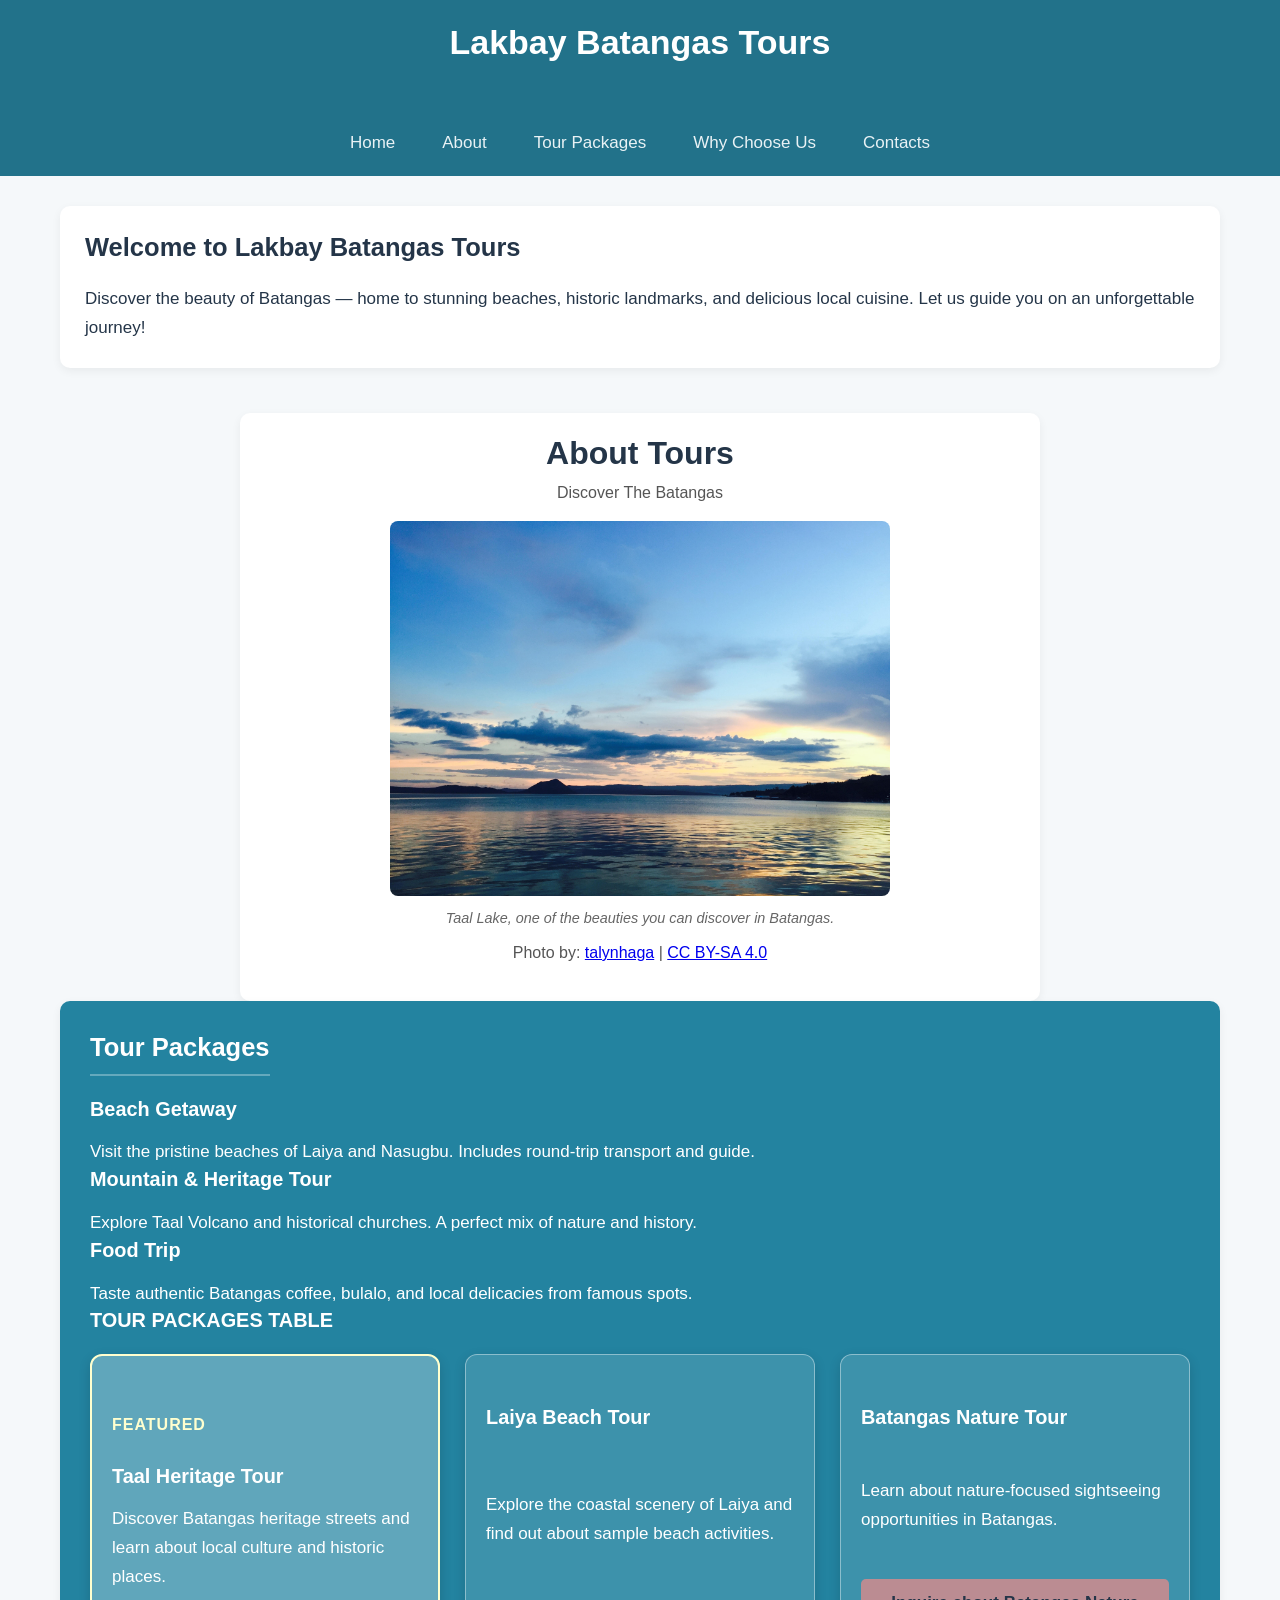
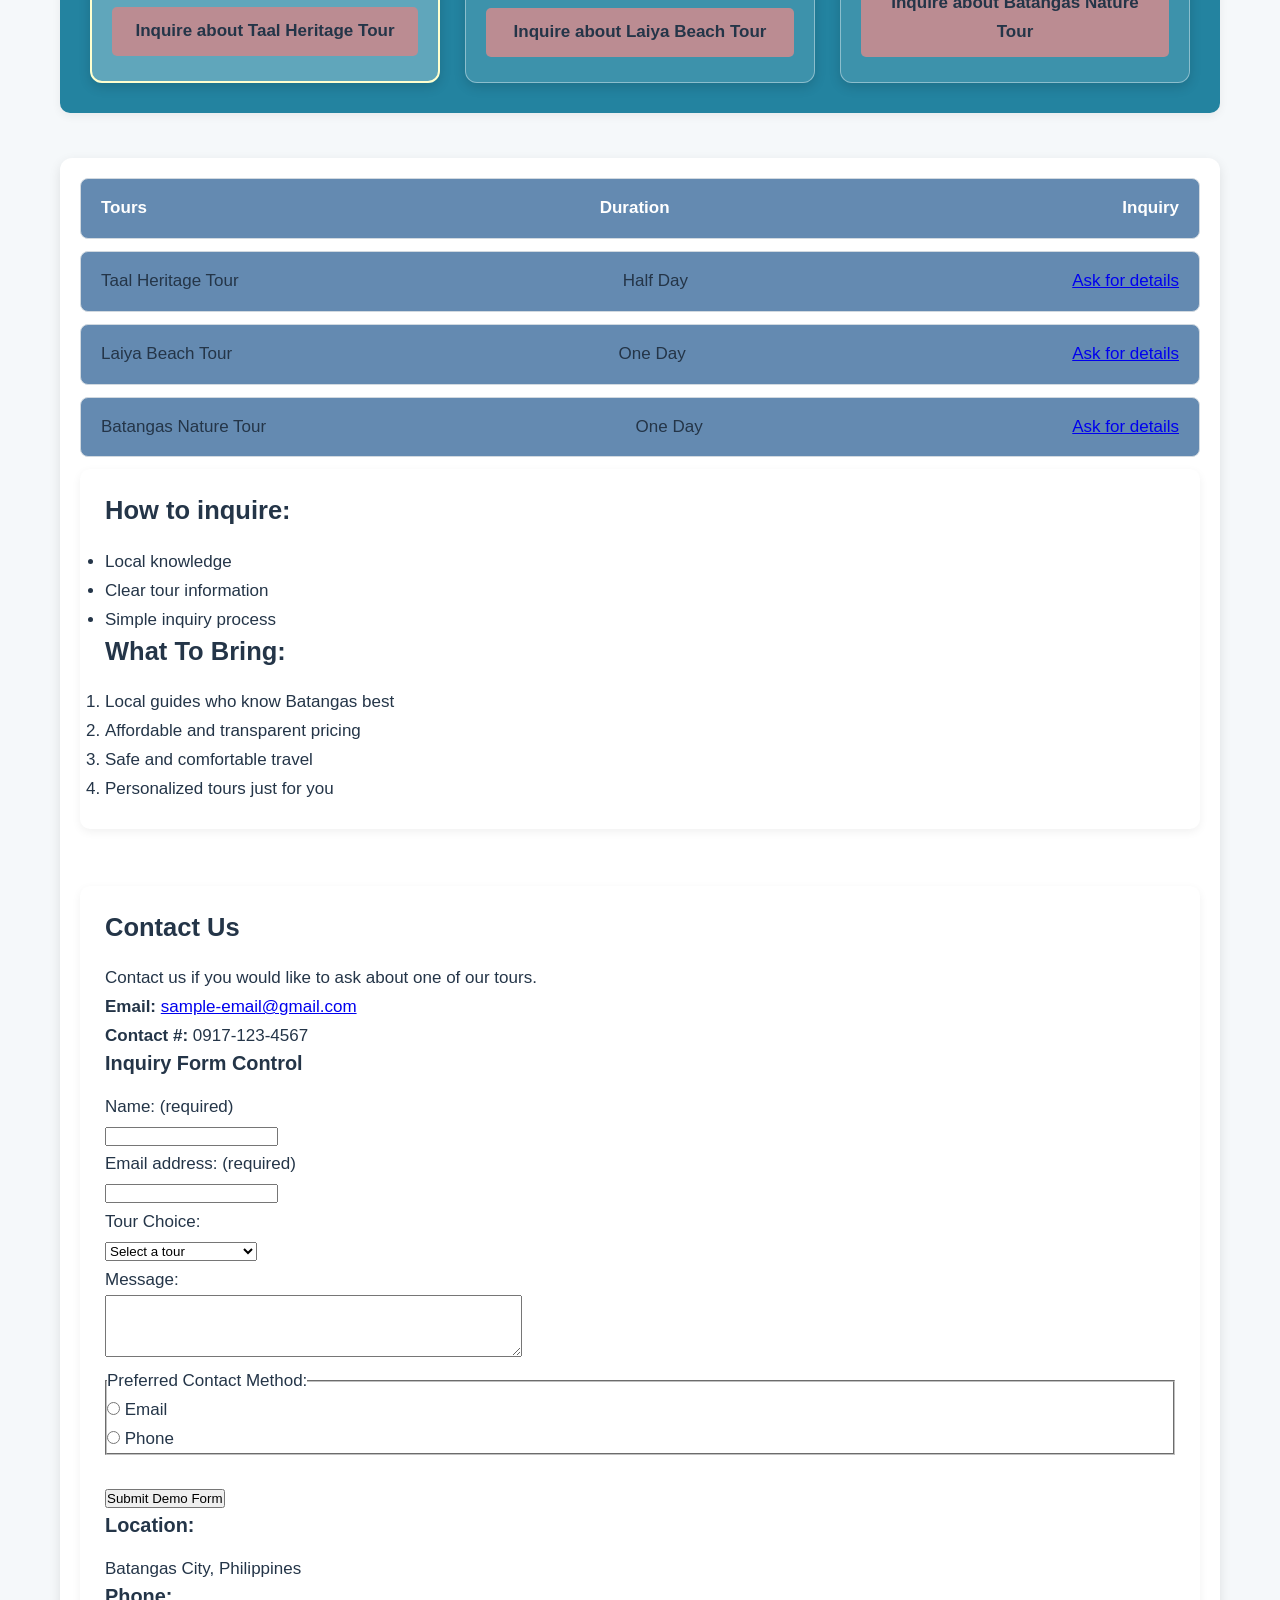
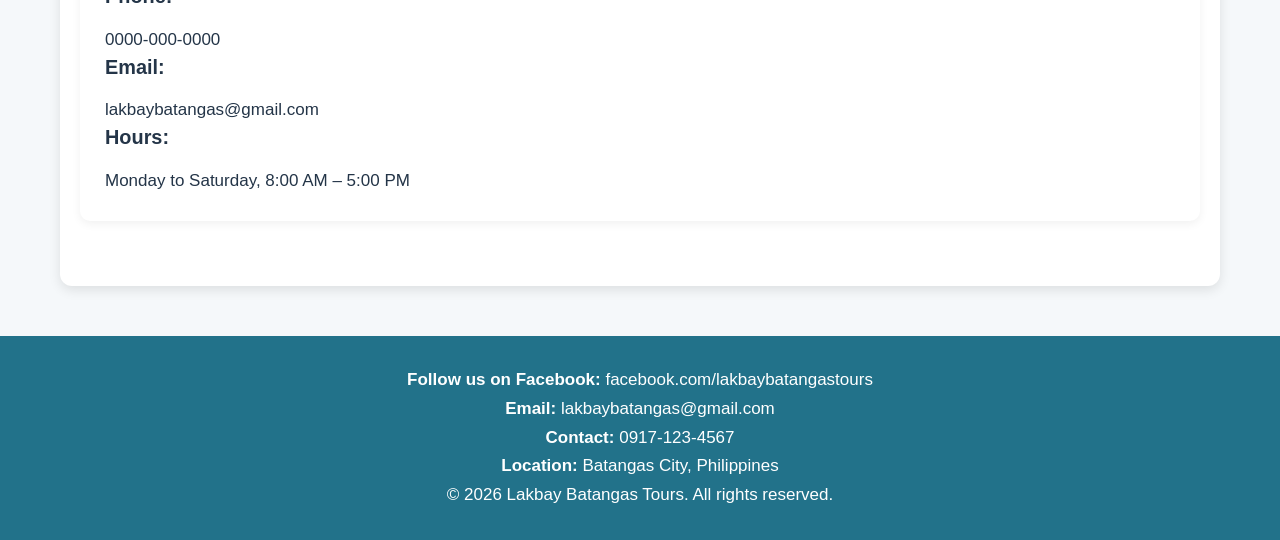
<file: index.html>
<!doctype html>
<html lang="en">
<head>
  <meta charset="UTF-8">
  <meta name="viewport" content="width=device-width, initial-scale=1.0">
  <title>Lakbay Batangas Tours | Week 11 Final Repair</title>
  <link rel="stylesheet" href="css/style.css"/>
</head>
<body>

<header>
    <h1>Lakbay Batangas Tours</h1>
   
</header>
 <nav aria-label="Main Navigation">
        <ul>
            <li><a href="#home">Home</a></li> 
            <li><a href="#about">About</a></li>
            <li><a href="#packages">Tour Packages</a></li>
            <li><a href="#why">Why Choose Us</a></li>
            <li><a href="#contact">Contacts</a></li>
        </ul>
    </nav>

<main>
    <section id="home">
        <h2>Welcome to Lakbay Batangas Tours</h2>
        <p>Discover the beauty of Batangas — home to stunning beaches, historic landmarks, and delicious local cuisine. Let us guide you on an unforgettable journey!</p>
    </section>

   <section id="about">
    <h2>About  Tours</h2>
    <p>Discover The Batangas</p>

    <figure>
        <img src="assets/images/taal-lake.jpg" alt="Taal Lake at Sunset">
        <figcaption>Taal Lake, one of the beauties you can discover in Batangas.</figcaption>
    </figure>
    <p class="photo-credit">Photo by: <a href="https://commons.wikimedia.org/wiki/File:Taal_Lake.jpg" target="_blank">talynhaga</a> | <a href="https://creativecommons.org/licenses/by-sa/4.0/" target="_blank">CC BY-SA 4.0</a></p>
</section>
     
   

<section id="packages">


    <h2>Tour Packages</h2>

    <h3>Beach Getaway</h3>
    <p>Visit the pristine beaches of Laiya and Nasugbu. Includes round-trip transport and guide.</p>

    <h3>Mountain & Heritage Tour</h3>
    <p>Explore Taal Volcano and historical churches. A perfect mix of nature and history.</p>

    <h3>Food Trip</h3>
    <p>Taste authentic Batangas coffee, bulalo, and local delicacies from famous spots.</p>

    <h3>TOUR PACKAGES TABLE</h3>
    
    <div class="tour-grid">

        <article class="tour-card featured-tour">
 <div class="featured-label">FEATURED</div>
            
     
            <h3>Taal Heritage Tour</h3>
            <p>
                Discover Batangas heritage streets and
                learn about local culture and historic places.
            </p>

            <a href="#contact">Inquire about Taal Heritage Tour</a>
        </article>

        <article class="tour-card">

            <h3>Laiya Beach Tour</h3>
            <p>
                Explore the coastal scenery of Laiya and
                find out about sample beach activities.
            </p>

            <a href="#contact">Inquire about Laiya Beach Tour</a>
        </article>

        <article class="tour-card">

            <h3>Batangas Nature Tour</h3>
            <p>
                Learn about nature-focused sightseeing
                opportunities in Batangas.
            </p>

            <a href="#contact">Inquire about Batangas Nature Tour</a>
        </article>

    </div>
</section>
 </div>
    <div class="tour-table-container">
    <div class="tour-row header-row">
        <span>Tours</span>
        <span>Duration</span>
        <span>Inquiry</span>
    </div>
    <div class="tour-row">
        <span class="tour-name">Taal Heritage Tour</span>
        <span>Half Day</span>
        <a href="#contact" class="tour-btn">Ask for details</a>
    </div>
    <div class="tour-row">
        <span class="tour-name">Laiya Beach Tour</span>
        <span>One Day</span>
        <a href="#contact" class="tour-btn">Ask for details</a>
    </div>
    <div class="tour-row">
        <span class="tour-name">Batangas Nature Tour</span>
        <span>One Day</span>
        <a href="#contact" class="tour-btn">Ask for details</a>
  </div>
      
    <section id="why">
        <h2>How to inquire:</h2>
        <ul>
          <li>Local knowledge</li>
          <li>Clear tour information</li>
          <li>Simple inquiry process</li>
        </ul>

        <h2>What To Bring:</h2>
        <ol>
            <li>Local guides who know Batangas best</li>
            <li>Affordable and transparent pricing</li>
            <li>Safe and comfortable travel</li>
            <li>Personalized tours just for you</li>
        </ol>
    </section>

    <section id="contact">
        <h2>Contact Us</h2>
        <p>Contact us if you would like to ask about one of our tours.</p>
        <p><strong>Email:</strong> <a href="mailto:sample-email@gmail.com">sample-email@gmail.com</a></p>
        <p><strong>Contact #:</strong> 0917-123-4567</p>

        <h3>Inquiry Form Control</h3>
        <form action="#" method="POST">
            <p>
                <label for="your-name">Name: (required)</label><br>
                <input type="text" id="your-name" name="your-name" required>
            </p>
            
            <p>
                <label for="your-email">Email address: (required)</label><br>
                <input type="email" id="your-email" name="your-email" required>
            </p>

            <p>
                <label for="tour-choice">Tour Choice:</label><br>
                <select id="tour-choice" name="tour-choice" required>
                    <option value="">Select a tour</option>
                    <option value="taal-heritage">Taal Heritage Tour</option>
                    <option value="laiya-beach">Laiya Beach Tour</option>
                    <option value="batangas-nature">Batangas Nature Tour</option>
                </select>
            </p>

            <p>
                <label for="optional-message">Message:</label><br>
                <textarea id="optional-message" name="optional-message" rows="4" cols="50"></textarea>
            </p>
            
            <fieldset>
                <legend>Preferred Contact Method:</legend>
                <input type="radio" id="contact-method-email" name="contact-method" value="email" required>
                <label for="contact-method-email">Email</label><br>
                <input type="radio" id="contact-method-phone" name="contact-method" value="phone">
                <label for="contact-method-phone">Phone</label>
            </fieldset>
            <br>
            <button type="submit">Submit Demo Form</button>
        </form>

        <!-- Inayos ang tags dito para maging malinis at semantiko -->
        <div class="contact-info">
            <h3>Location:</h3>
            <p>Batangas City, Philippines</p>
            
            <h3>Phone:</h3>
            <p>0000-000-0000</p>
            
            <h3>Email:</h3>
            <p>lakbaybatangas@gmail.com</p>
            
            <h3>Hours:</h3>
            <p>Monday to Saturday, 8:00 AM – 5:00 PM</p>
        </div>
    </section>
</main>

<footer>
    <div class="footer-links">
        <p><strong>Follow us on Facebook:</strong> facebook.com/lakbaybatangastours</p>
        <p><strong>Email:</strong> lakbaybatangas@gmail.com</p> 
        <p><strong>Contact:</strong> 0917-123-4567</p>
        <p><strong>Location:</strong> Batangas City, Philippines</p>
    </div>
    <p class="copyright">&copy; 2026 Lakbay Batangas Tours. All rights reserved.</p>
</footer>

</body>
</html>
</file>
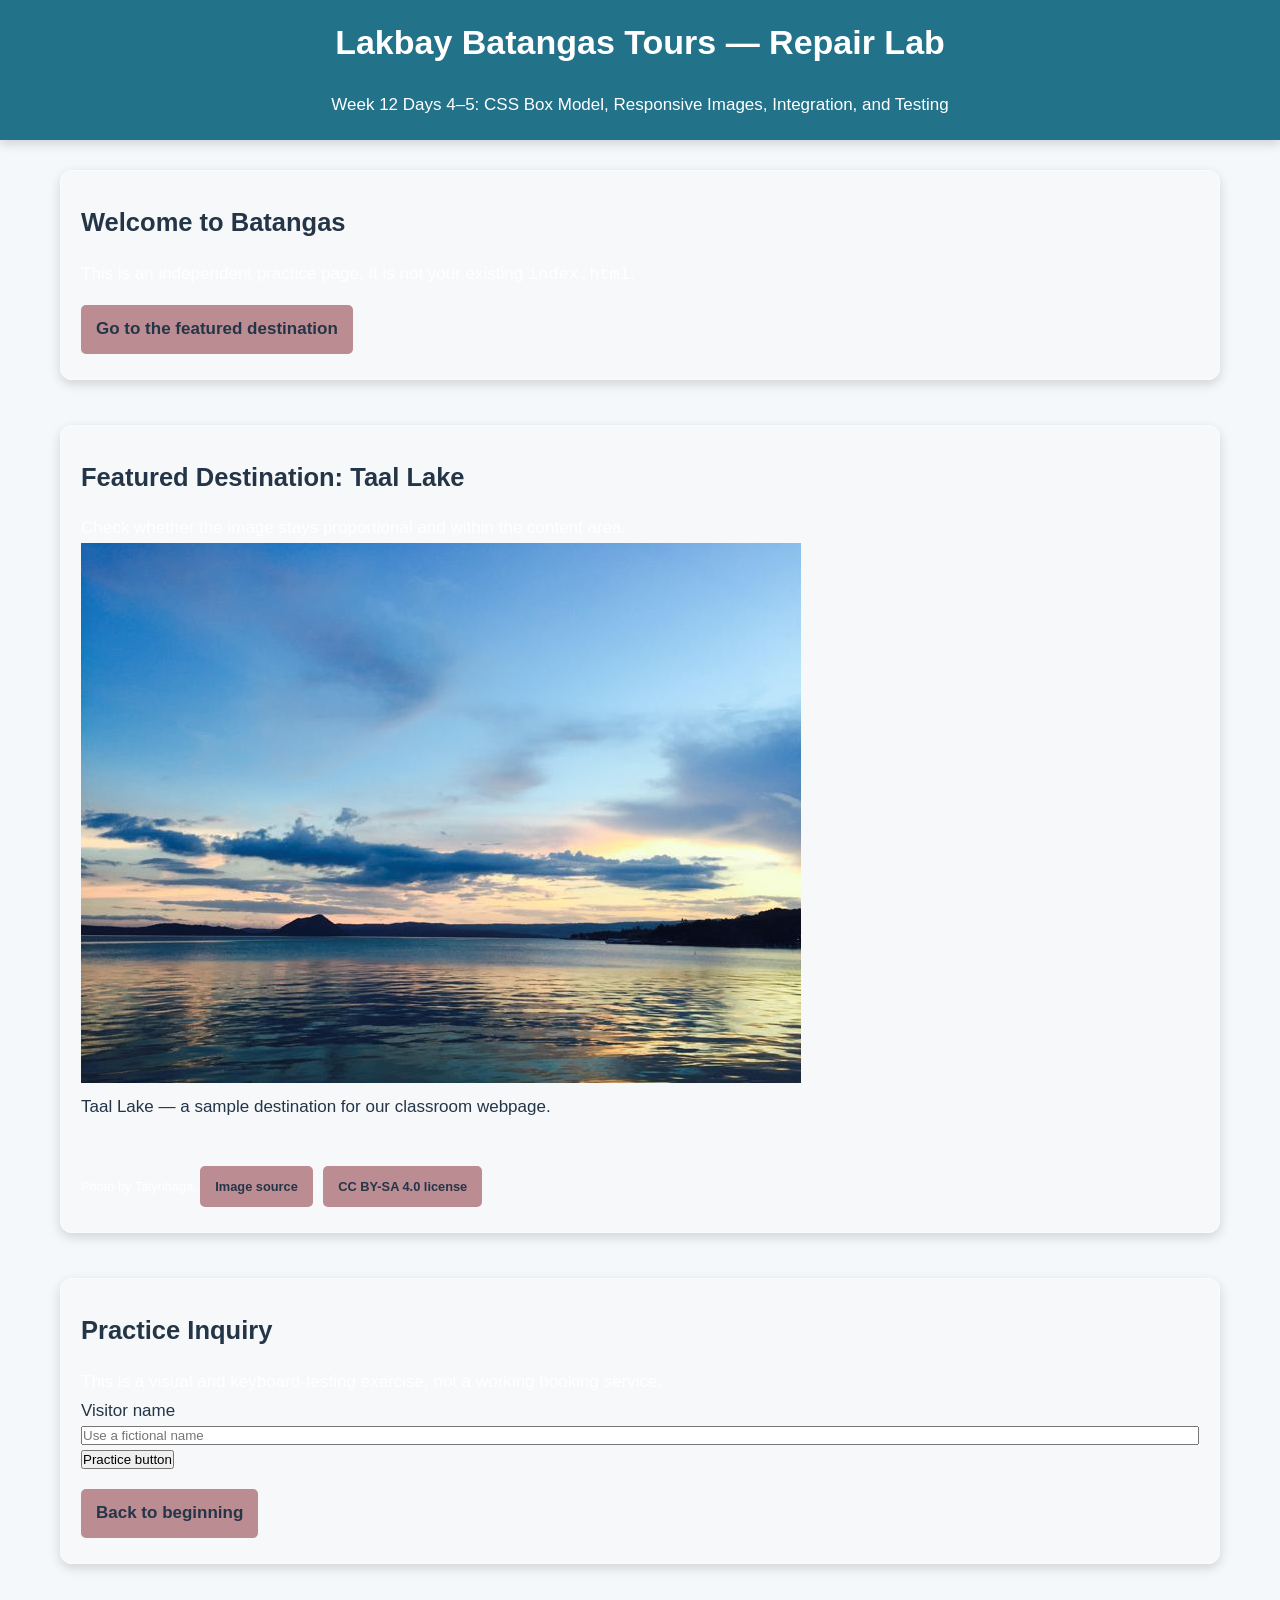
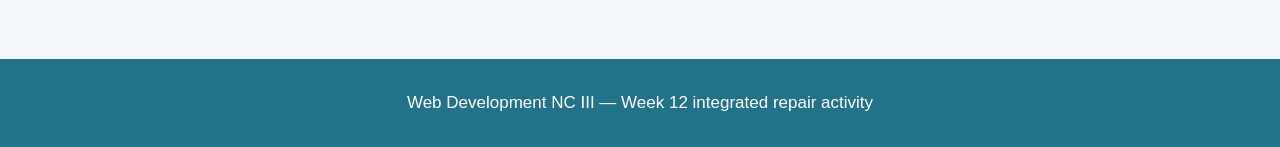
<file: fixsme.html>
<!doctype html>
<html lang="en">
<head>

<meta charset="utf-8"/>
<meta content="width=device-width, initial-scale=1.0" name="viewport"/>
<title>Lakbay Batangas Tours — CSS FIX-ME Lab</title>

<link href="css/style.css" rel="stylesheet"/>
</head>
<body>

<header>
<h1>Lakbay Batangas Tours — Repair Lab</h1>
<p>Week 12 Days 4–5: CSS Box Model, Responsive Images, Integration, and Testing</p>
</header>
<main>
<section class="tour-card" id="home">
<h2>Welcome to Batangas</h2>
<p>This is an independent practice page. It is not your existing <code>index.html</code>.</p>
<p><a href="#destination">Go to the featured destination</a></p>
</section>
<section class="tour-card" id="destination">
<h2>Featured Destination: Taal Lake</h2>
<p>Check whether the image stays proportional and within the content area.</p>
<figure> 
  <img
                    src="assets/ugtas/taal-lake.jpg"
                    alt="Taal Lake with its calm waters and Taal Volcano at sunset — a breathtaking view in Batangas"
                    <br>
                    <figcaption>Taal Lake — a sample destination for our classroom webpage.</figcaption>
                    <br>

                 </figure>
                                      <p class="photo-credit">Photo by Talynhaga.
                                     <a href="https://commons.wikimedia.org/wiki/File:Taal_Lake.jpg">Image source</a> |
                                    <a href="https://creativecommons.org/licenses/by-sa/4.0/">CC BY-SA 4.0 license</a>
                                 
</p>
</section>
<section class="tour-card" id="contact">
<h2>Practice Inquiry</h2>
<p>This is a visual and keyboard-testing exercise, not a working booking service.</p>
<label for="student-name">Visitor name</label>
<input id="student-name" placeholder="Use a fictional name" type="text"/>
<p><button type="button">Practice button</button></p>
<p><a href="#home">Back to beginning</a></p>
</section>
</main>
<footer>
<p>Web Development NC III — Week 12 integrated repair activity</p>
</footer>
</body>
</html>
</file>
<file: css/style.css>
*, *::before, *::after {
    box-sizing: border-box;
    margin: 0;
    padding: 0;
}

body {
    background-color: #f5f8fa;
    color: #243548;
    font-family: 'Segoe UI', Roboto, Arial, sans-serif;
    font-size: 17px;
    line-height: 1.7;
}



h1, h2, h3, h4 {
    line-height: 1.3;
    margin-bottom: 0.8em;
}


header {
    position: relative; 
    background-color: rgb(34, 114, 138);
    color: white;
    padding: 20px;
    text-align: center;
    box-shadow: 0 4px 10px rgba(0,0,0,0.15);
}


nav {
    width: 100%;
}


nav ul {
    position: sticky;           
    top: 0;                    
    z-index: 1000;              
    background-color: rgb(34, 114, 138);
    
    display: flex;
    flex-wrap: wrap;            
    justify-content: center;    
    align-items: center;        
    gap: 10px 15px;             
    list-style: none;           
    margin: 0;
    padding: 10px 0;
}


nav a {
    color: #e9f2f5;
    text-decoration: none;      
    padding: 8px 16px;
    border-radius: 6px;         
    font-weight: 500;
    display: inline-block;
    transition: all 0.3s ease;  
}

nav a:hover {
    color: #0e0f0f;             
    background-color: #d38989;  
    transform: translateY(-2px);
}



main {
    max-width: 1200px;
    margin: 0 auto;
    padding: 30px 20px;
}

section {
    margin-bottom: 45px;
    padding: 25px;
    background-color: white;
    border-radius: 10px;
    box-shadow: 0 3px 10px rgba(0,0,0,0.06);
}


#packages {
    background-color: rgb(35, 131, 160);
    color: white;
    padding: 30px;
    border-radius: 10px;
}

#packages h2,
#packages h3 {
    color: white;
}

#packages h2 {
    border-bottom: 2px solid rgba(255,255,255,0.3);
    padding-bottom: 10px;
    display: inline-block;
}



.featured-label {
    display: block;
    text-align: left;
    color: #ffffcf;
    font-weight: bold;
    font-size: 16px;
    letter-spacing: 1px;
    margin-top: 20px;
    margin-bottom: 10px;
}


.tour-grid {
    display: grid;
    grid-template-columns: 1fr; 
    gap: 25px;
    margin-top: 20px;
}


.tour-card {
    position: relative; 
    background-color: rgba(255,255,255,0.12);
    border: 1px solid rgba(255,255,255,0.4);
    padding: 35px 20px 25px 20px; 
    border-radius: 12px;
    box-shadow: 0 4px 12px rgba(0,0,0,0.15);
    display: flex;
    flex-direction: column;
    justify-content: space-between;
    transition: 0.3s ease;
}


.tour-card .tour-badge {
    position: absolute;
    top: 12px;
    right: 15px;
    background-color: #ffffcf;
    color: #243548;
    font-size: 12px;
    font-weight: bold;
    padding: 3px 8px;
    border-radius: 4px;
    text-transform: uppercase;
}

.tour-card:hover {
    transform: translateY(-5px);
    box-shadow: 0 12px 25px rgba(0,0,0,0.25);
    background-color: rgba(255,255,255,0.22);
}

.tour-card h3 {
    color: white;
    margin-top: 15px;
}

.tour-card p {
    color: white;
    line-height: 1.7;
}



.tour-card.featured-tour {
    background-color: rgba(255,255,255,0.28);
    border: 2px solid #ffffcf;
}



.tour-card a {
    display: inline-block;
    margin-top: 15px;
    padding: 10px 15px;
    background-color: #bb8c92;
    color: #243548;
    text-decoration: none;
    border-radius: 5px;
    font-weight: bold;
    text-align: center;
    transition: 0.3s ease;
}

.tour-card a:hover {
    background-color: #d47c87;
    transform: translateY(-2px);
}




footer {
    background-color: #22728a;
    color: white;
    padding: 30px 20px;
    text-align: center;
    margin-top: 20px;
}


   RESPONSIVE DESIGN (Media Queries)


@media (min-width: 48rem) { 
    .tour-grid {
        grid-template-columns: repeat(2, minmax(0, 1fr));
    }

    .contact-layout {
        display: grid;
        grid-template-columns: repeat(2, minmax(0, 1fr));
        gap: 20px;
    }
}

@media (min-width: 64rem) { 
    .tour-grid {
        grid-template-columns: repeat(3, minmax(0, 1fr));
    }
}

.tour-table-container {
    display: flex;
    flex-direction: column;
    gap: 12px;
    background-color: white;
    padding: 20px;
    border-radius: 12px;
    box-shadow: 0 4px 12px rgba(0, 0, 0, 0.1);
    position: relative;
}

/* Header Row */
.header-row {
    background-color: #22728a;
    color: white;
    font-weight: bold;
    border-radius: 6px;
}

.tour-row {
    display: flex;
    justify-content: space-between;
    align-items: center;
    padding: 15px 20px;
    background-color: #648ab1;
    border: 1px solid #d1d9e0; 
    border-radius: 8px;
    position: relative; 
    transition: 0.3s ease;
}


.tour-row:hover {
    transform: translateY(-2px);
    box-shadow: 0 6px 15px rgba(0, 0, 0, 0.08);
    border-color: #22728a;
}


.tour-name::before {
    content: "POPULAR";
    position: absolute;
    top: -8px;
    right: 20px;
    background-color: #ffffcf;
    color: #243548;
    font-size: 10px;
    font-weight: bold;
    padding: 2px 6px;
    border-radius: 4px;
    display: none; 
}

nav{
  position: sticky;
  top: 0px;
  z-index: 1000;
}

#about {
    max-width: 800px;
    margin: 0 auto;
    padding: 20px;
    font-family: Arial, sans-serif;
    text-align: center; 
}

#about h2 {
    font-size: 2rem;
    margin-bottom: 5px;
}

#about p {
    font-size: 1rem;
    color: #555;
    margin-bottom: 15px;
}


#about figure {
    margin: 0;
    padding: 0;
}

#about figure img {
    width: 100%;       
    max-width: 500px;  
    height: auto;  
    display: block;
    margin: 0 auto 10px auto; 
    border-radius: 8px; 
}

#about figcaption {
    font-size: 0.9rem;
    color: #666;
    font-style: italic;
    margin-bottom: 8px;
}

.photo-credit {
    font-size: 0.8rem;
}
</file>
